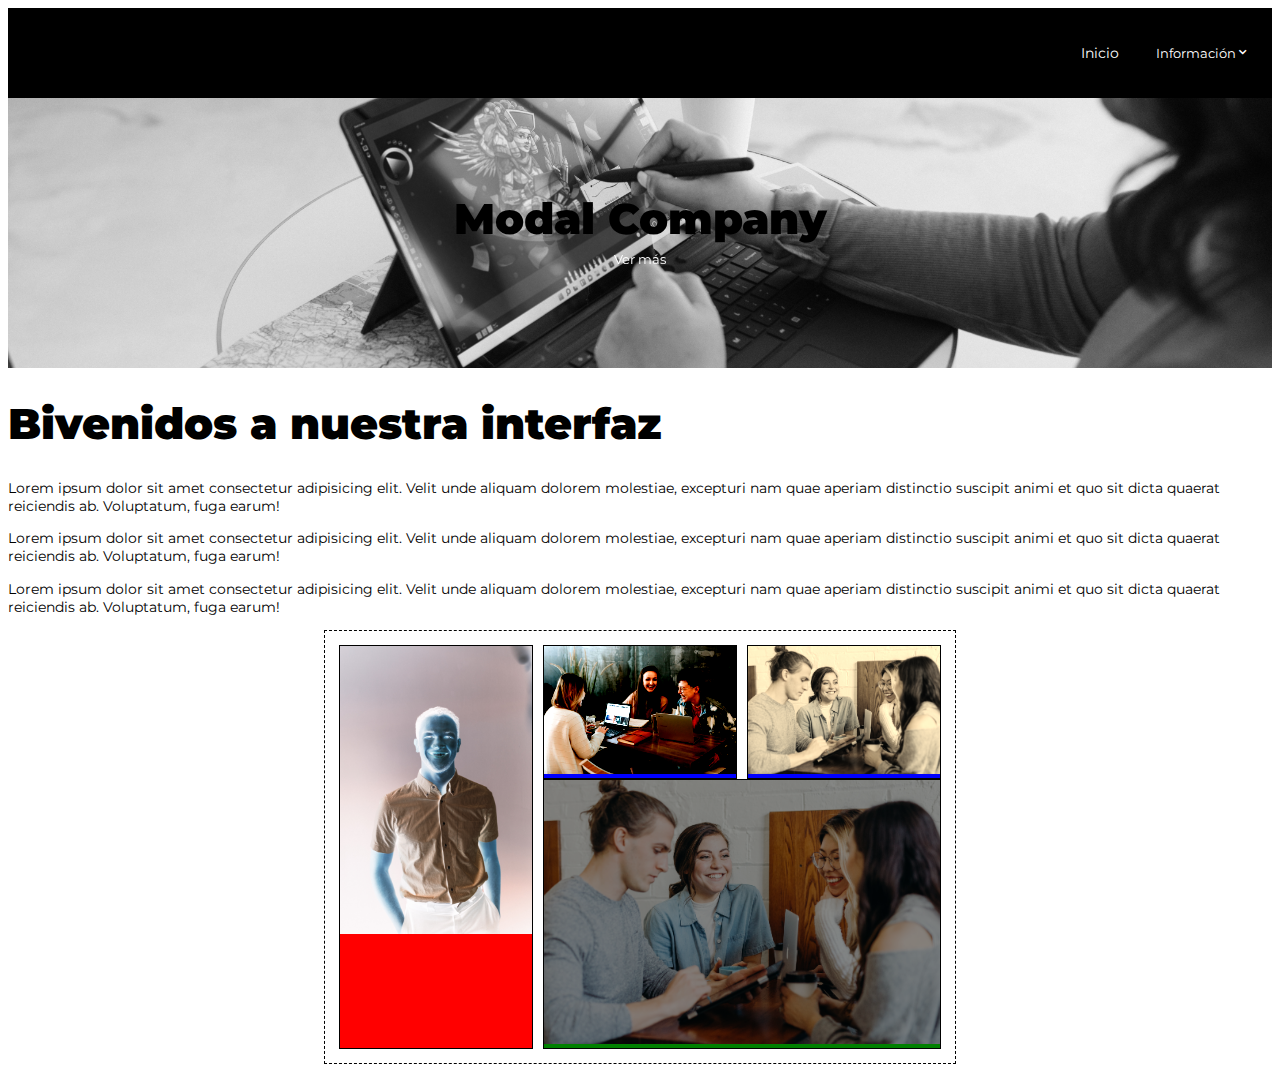
<file: clase 10/Modal/index.html>
<!DOCTYPE html>
<html lang="en">

<head>
    <meta charset="UTF-8">
    <meta http-equiv="X-UA-Compatible" content="IE=edge">
    <meta name="viewport" content="width=device-width, initial-scale=1.0">
    <title>Modal</title>
    <link rel="stylesheet" href="css/style.css">
    <link rel="stylesheet" href="css/estilos.css">

</head>

<body>
    <nav>
        <a href="#">Inicio</a>

        <div id="desplegable">
        <button>Información<span class="icon-flecha"></span> </button>
        <div id="contenido">
            <a href="javascript:void(0);" onclick="abrir();">Contacto</a>
            <a href="#">Nosotros</a>
            <a href="#">Turnos</a>
        </div> <!--esto es lo que se va a desplegar-->
    
    </div> <!--sobre esto accionamos el hover-->
    </nav>



    <header>
        <div>
            <h1>Modal Company</h1>
            <button>Ver más</button>
        </div>


    </header>

    <h1>Bivenidos a nuestra interfaz</h1>

    <p>Lorem ipsum dolor sit amet consectetur adipisicing elit. Velit unde aliquam dolorem molestiae, excepturi nam quae
        aperiam distinctio suscipit animi et quo sit dicta quaerat reiciendis ab. Voluptatum, fuga earum!</p>

    <p>Lorem ipsum dolor sit amet consectetur adipisicing elit. Velit unde aliquam dolorem molestiae, excepturi nam quae
        aperiam distinctio suscipit animi et quo sit dicta quaerat reiciendis ab. Voluptatum, fuga earum!</p>

    <p>Lorem ipsum dolor sit amet consectetur adipisicing elit. Velit unde aliquam dolorem molestiae, excepturi nam quae
        aperiam distinctio suscipit animi et quo sit dicta quaerat reiciendis ab. Voluptatum, fuga earum!</p>

    <div id="grilla">

        <div> <img src="imagenes/foto-1.jpg" alt="imagen 1"></div>
        <div><img src="imagenes/foto-2.jpg" alt="imagen 2"></div>
        <div><img src="imagenes/foto-3.jpg" alt="imagen 3"></div>
        <div><img src="imagenes/foto-3.jpg" alt="imagen 3"></div>


    </div>




    <div id="modal">
        <span onclick="cerrar();">X</span>
        <h1>Esto es un modal</h1>

        <section>
            <h2>Servicios</h2>
            <p>Lorem ipsum dolor sit amet consectetur adipisicing elit. Id voluptatum repellat pariatur adipisci amet!
                Voluptatum adipisci nisi ullam? Cumque, est obcaecati consequatur voluptas nihil omnis laudantium
                eveniet distinctio magni repellendus.</p>
        </section>
        <!--primer la sección-->
        <section>
            <h2>Servicios</h2>
            <p>Lorem ipsum dolor sit amet consectetur adipisicing elit. Id voluptatum repellat pariatur adipisci amet!
                Voluptatum adipisci nisi ullam? Cumque, est obcaecati consequatur voluptas nihil omnis laudantium
                eveniet distinctio magni repellendus.</p>
        </section>
        <!--primer la sección-->

        <section>

            <h2>Nosotros</h2>
            <p>Lorem ipsum dolor sit amet consectetur adipisicing elit. Id voluptatum repellat pariatur adipisci amet!
                Voluptatum adipisci nisi ullam? Cumque, est obcaecati consequatur voluptas nihil omnis laudantium
                eveniet distinctio magni repellendus.</p>

        </section>

    </div>
    <!--cierra el modal-->
    <!--vinculación a un archivo externo de javascript-->
    <script src="js/codigo.js"></script>

</body>

</html>
</file>
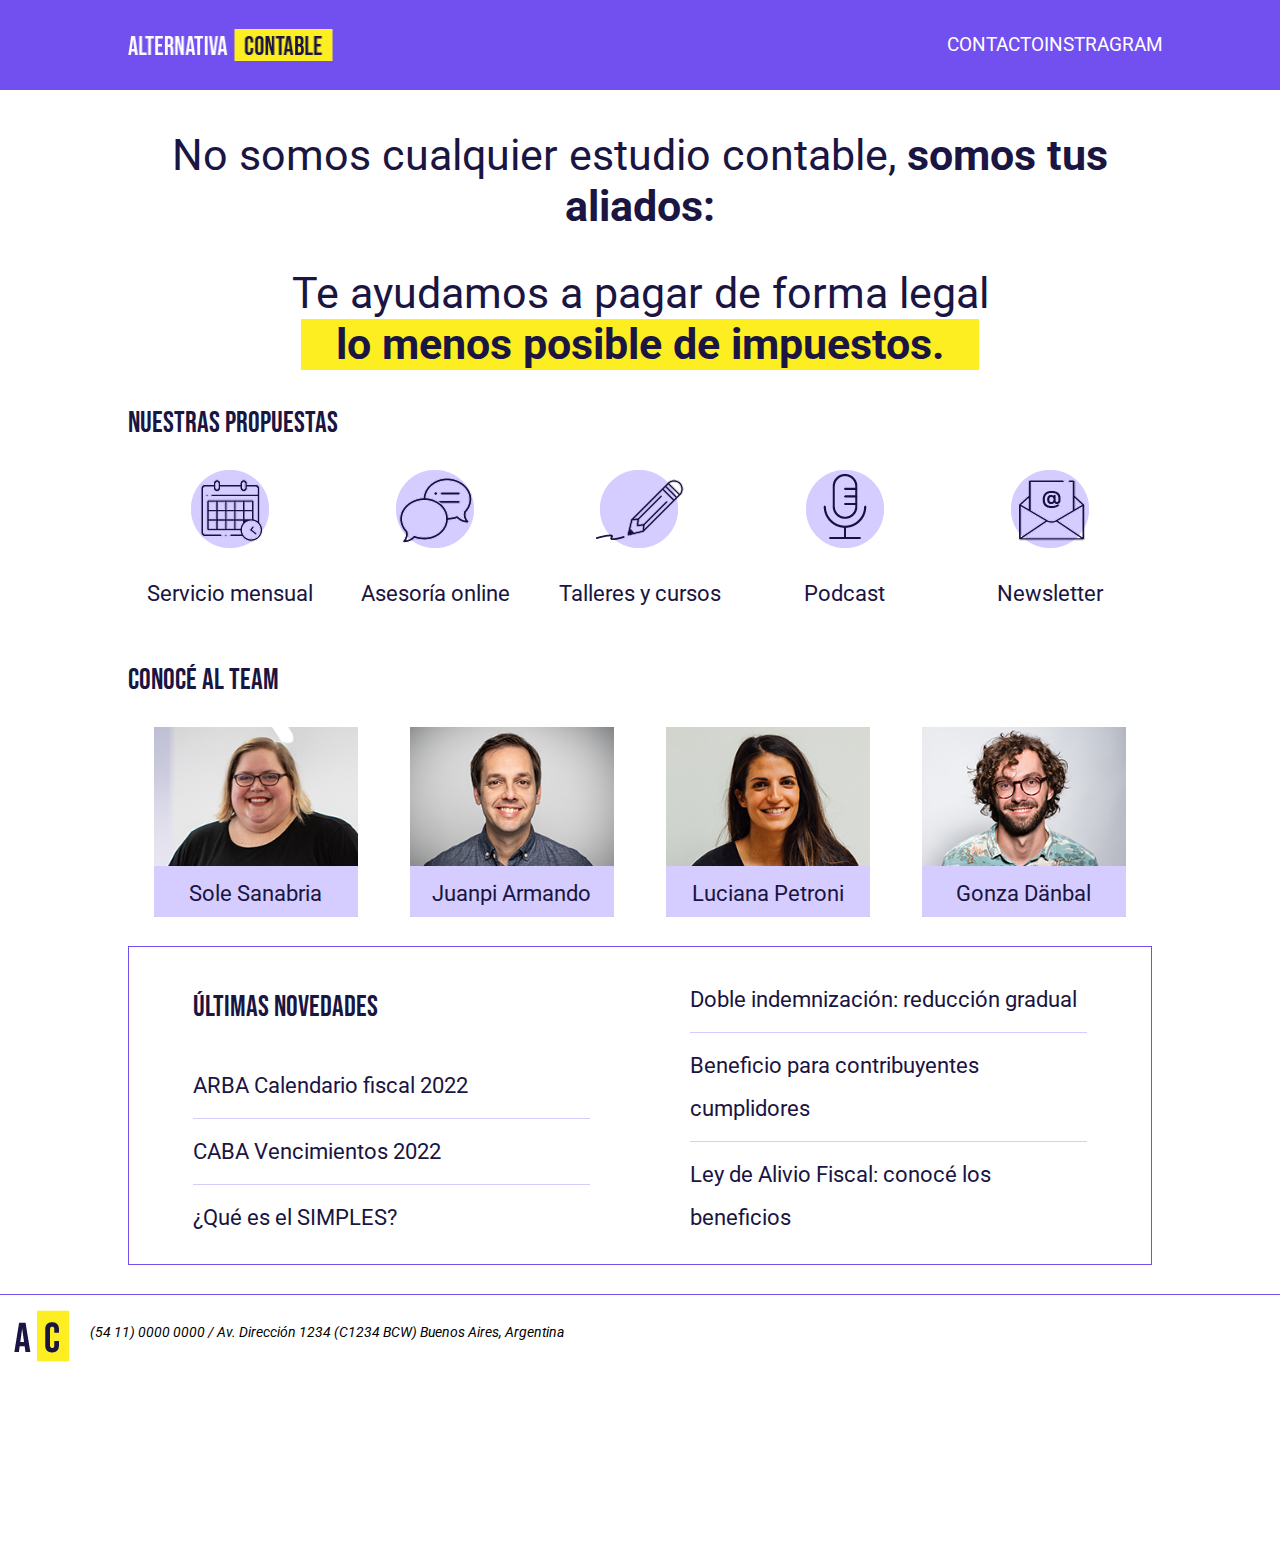
<file: clase 10/Proyecto Principal/index.html>
<!DOCTYPE html>
<html lang="en">

<head>
    <meta charset="UTF-8">
    <meta http-equiv="X-UA-Compatible" content="IE=edge">
    <meta name="viewport" content="width=device-width, initial-scale=1.0">
    <title>Estudio Contable</title>
    <link rel="stylesheet" href="css/style.css">
    <link rel="stylesheet" href="css/estilos.css">
</head>

<body>
    <div id="overlay" onclick="cerrar();">

        <div id="modal">
            <span onclick="cerrar();" class="icon-cerrar"></span>
        </div>


    </div>


    <nav>
        <div id="general">
            <img src="imagenes/AlternativaContable_logo.png" title="logo ac contable" alt="alternativa contable logo">

            <div>
                <span class="icon-menu"></span>
                <a href="javascript:void(0);" onclick="abrir();" title="Mandame un mail a info@accontable.com">contacto</a>
                <a href="http://www.instagram.com" target="_blank"
                    title="Vinculo a ac contable instagram">instragram</a>
            </div>
            <!--contenedor de los vinculos-->
        </div>
    </nav>

    <header>

        <h1>No somos cualquier estudio contable, <strong>
                somos tus aliados:</strong></h1>
        <h2> Te ayudamos a pagar de forma legal <br>
            <strong>
                lo menos posible de impuestos.</strong>
        </h2>



    </header>


    <main>
        <h3> Nuestras propuestas</h3>
        <section>

            <div>
                <img src="imagenes/servicioMensual.png" alt="servicio mensual">
                <h4>Servicio mensual</h4>
            </div>
            <!--primer div con imagen 20% desde css-->
            <div>
                <img src="imagenes/asesoriaOnline.png" alt="asesoría online">
                <h4>Asesoría online</h4>
            </div>
            <!--segundo div con imagen 20% desde css-->
            <div>
                <img src="imagenes/Talleres.png" alt="talleres y cursos">
                <h4>Talleres y cursos</h4>
            </div>
            <!--tercer div con imagen 20% desde css-->
            <div>
                <img src="imagenes/Podcast.png" alt="podcast">
                <h4> Podcast</h4>
            </div>
            <!--cuarto div con imagen 20% desde css-->
            <div>
                <img src="imagenes/Newsletter.png" alt="newsletter">
                <h4>Newsletter</h4>
            </div>
            <!--quinto div con imagen 20% desde css-->


        </section>
        <!--primera sección-->
        <h3> Conocé al team </h3>
        <section>
            <div>
                <img src="imagenes/Sole.png" alt="Sole sanabria">
                <h4>Sole sanabria</h4>

            </div>
            <div><img src="imagenes/Juampi.png" alt="juanpi armando">
                <h4>juanpi armando </h4>
            </div>
            <div><img src="imagenes/Luciana.png" alt="luciana petroni">
                <h4>luciana petroni</h4>
            </div>
            <div><img src="imagenes/Gonza.png" alt="gonza dänbal">
                <h4>gonza dänbal</h4>
            </div>


        </section>
        <!--segunda sección-->


        <section>
            <div>
                <h3>últimas novedades</h3>


                <ul>
                    <li>ARBA Calendario fiscal 2022</li>
                    <li>CABA Vencimientos 2022</li>
                    <li>¿Qué es el SIMPLES?</li>
                </ul>

            </div>
            <!--primer contenedor de la última sección-->

            <div>
                <ul>
                    <li>Doble indemnización: reducción gradual</li>
                    <li>Beneficio para contribuyentes cumplidores</li>
                    <li>Ley de Alivio Fiscal: conocé los beneficios</li>
                </ul>
            </div>
            <!--segundo contenedor de la última sección-->









        </section>





    </main>

    <footer>
        <img src="imagenes/AC.png" alt="ac logo footer">
        <address>
            <p>(54 11) 0000 0000 / Av. Dirección 1234 (C1234 BCW) Buenos Aires, Argentina</p>
        </address>





    </footer>

<!--vinculamos el js-->
    <script src="js/codigo.js"></script>



</body>

</html>
</file>
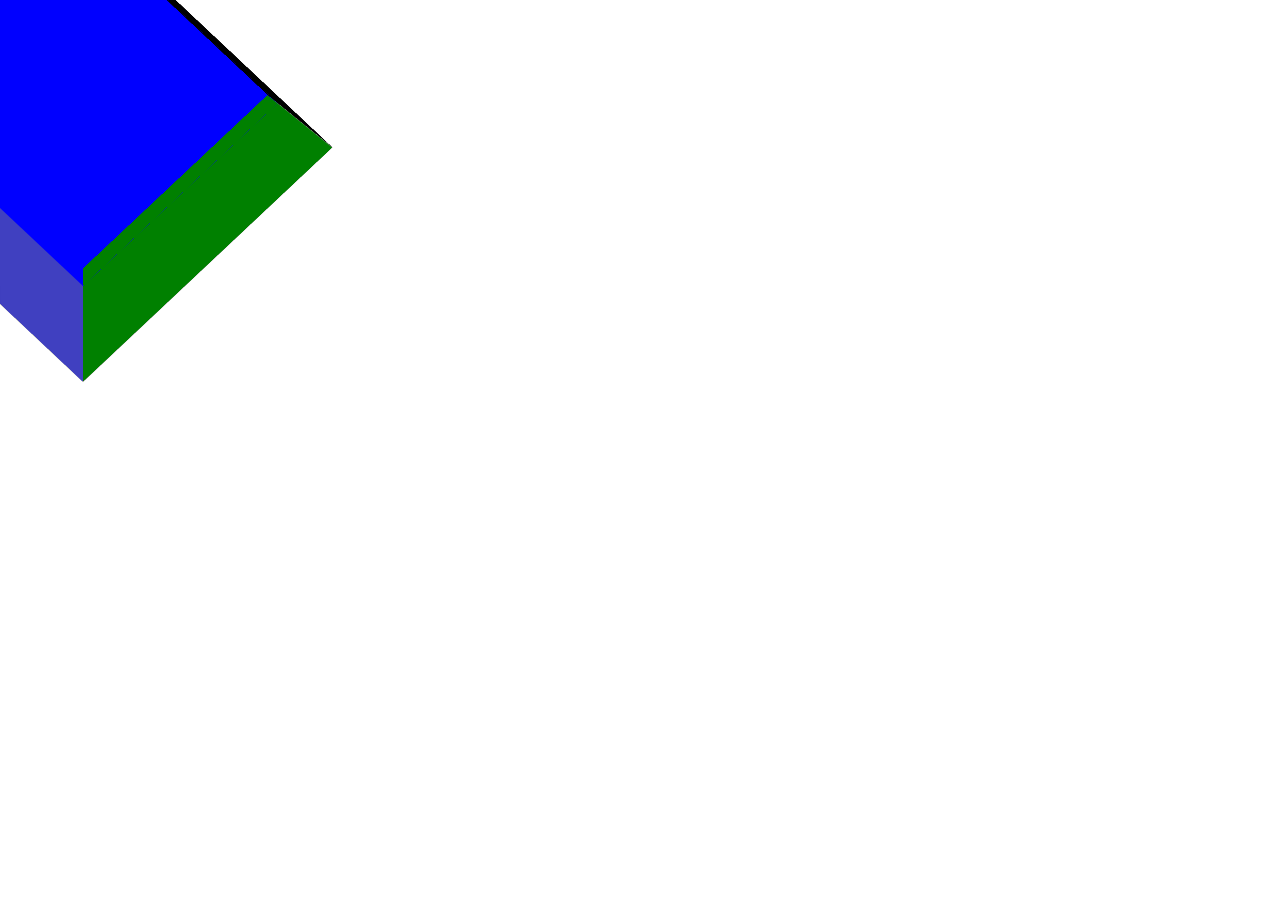
<file: Clase 11/Cubo/index.html>
<!DOCTYPE html>
<html lang="en">
<head>
    <meta charset="UTF-8">
    <meta http-equiv="X-UA-Compatible" content="IE=edge">
    <meta name="viewport" content="width=device-width, initial-scale=1.0">
    <title>Cubo</title>
    <link rel="stylesheet" href="css/estilos.css">
</head>
<body>


<div id="contenedor">

<div id="cubo">

<div  id="fondo"></div>
<div id="izquierda"></div>
<div id="abajo"></div>
<div id="adelante"></div>
<div id="derecha"></div>
<div id="arriba"></div>



</div> <!--cubo-->





</div>  <!--contenedor-->


    
</body>
</html>
</file>
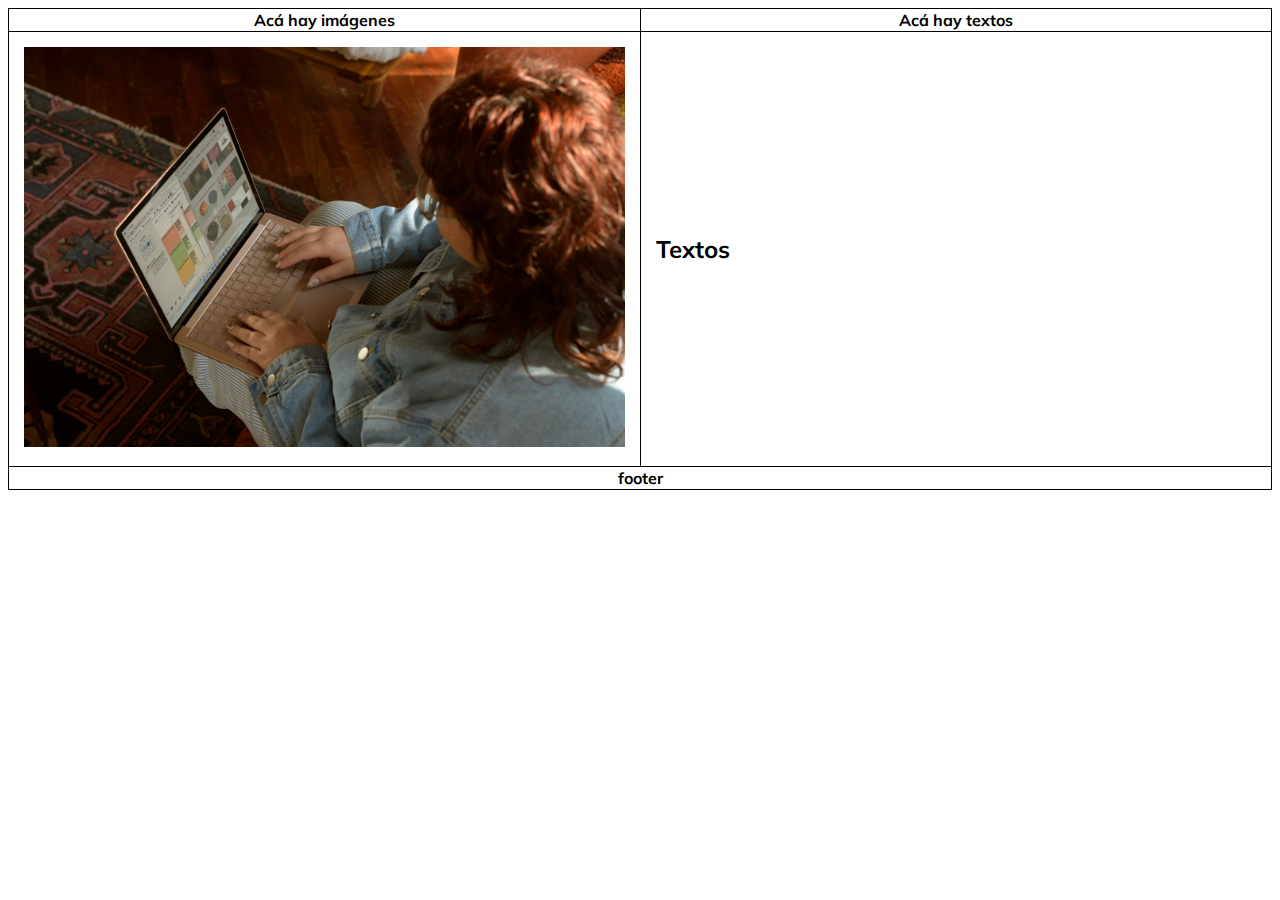
<file: Clase 11/tablas/index.html>
<!DOCTYPE html>
<html lang="en">

<head>
    <meta charset="UTF-8">
    <meta http-equiv="X-UA-Compatible" content="IE=edge">
    <meta name="viewport" content="width=device-width, initial-scale=1.0">
    <title>Tablas</title>
    <link rel="stylesheet" href="css/estilos.css">
</head>

<body>

    <table>
        <tr>
            <th rowspan="2">Acá hay imágenes</th>
            <th colspan="2"> Acá hay textos</th>
      
        </tr>
        <!--1er fila-->

        <tr>

            <td colspan="2" rowspan="2">
                <h2>Textos</h2>
            </td>

        </tr>
        <!-- 2da fila-->


        <tr>
            <td >

                <img src="imagenes/imagen.jpg" alt="">

            </td>

        </tr>
        <!--tercer fila-->

        <tr>

            <th colspan="3">footer</th>


        </tr>


    </table>




</body>

</html>
</file>
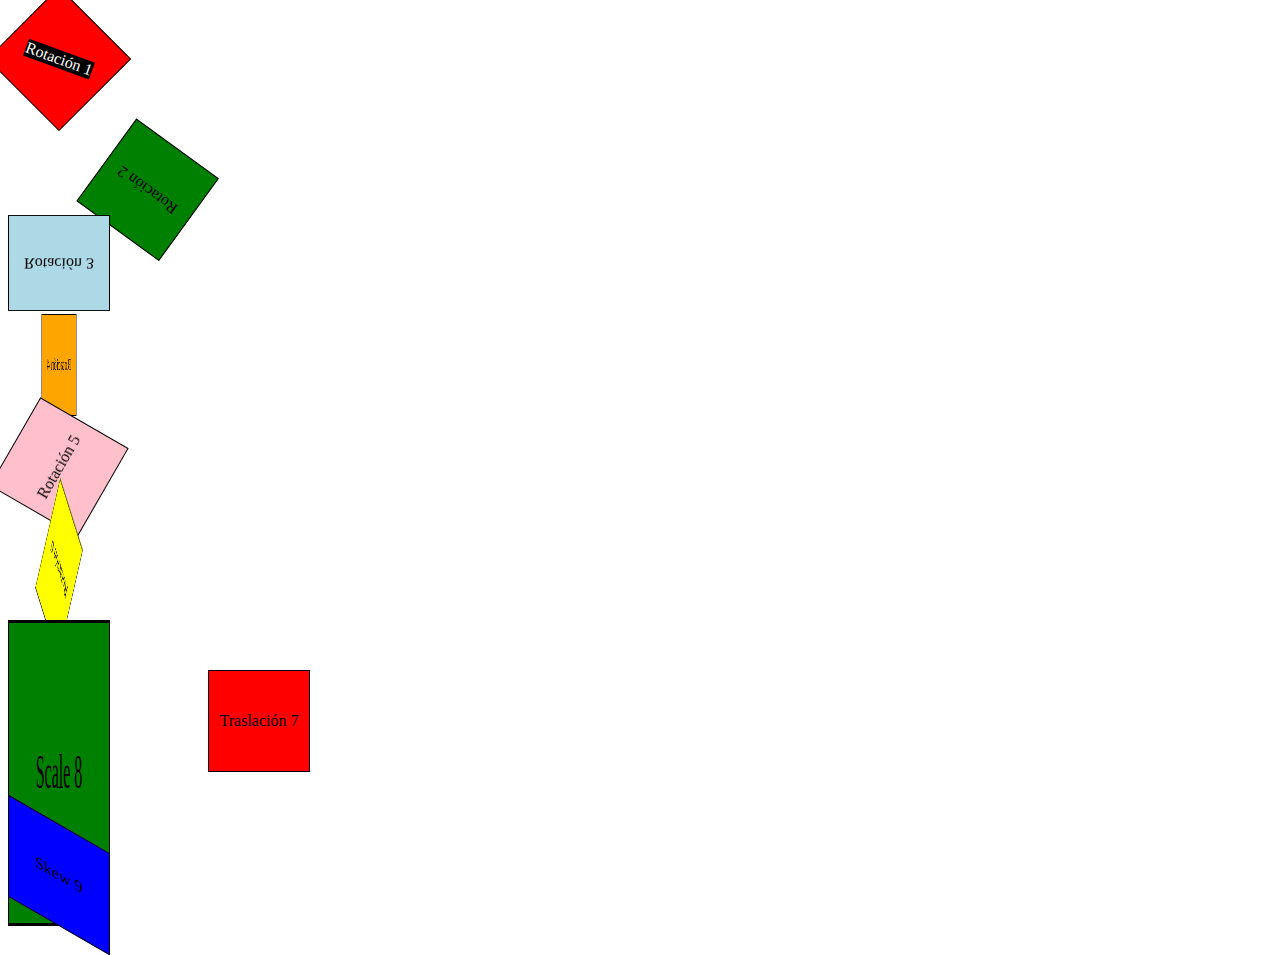
<file: Clase 11/Transform/index.html>
<!DOCTYPE html>
<html lang="en">

<head>
    <meta charset="UTF-8">
    <meta http-equiv="X-UA-Compatible" content="IE=edge">
    <meta name="viewport" content="width=device-width, initial-scale=1.0">
    <title>Transformaciones</title>
    <link rel="stylesheet" href="css/estilos.css">
</head>

<body>
    <div>

        <p> Rotación 1</p>

    </div>

    <div>

        Rotación 2

    </div>

    <div>

        Rotación 3

    </div>

    <div>

        Rotación 4

    </div>
    <div>

        Rotación 5

    </div>


    <div>

        Rotación 6

    </div>


    <div>

       Traslación 7

    </div>
    <div>

   Scale 8
 
     </div>

     <div>

       Skew 9
      
          </div>
     

</body>

</html>
</file>
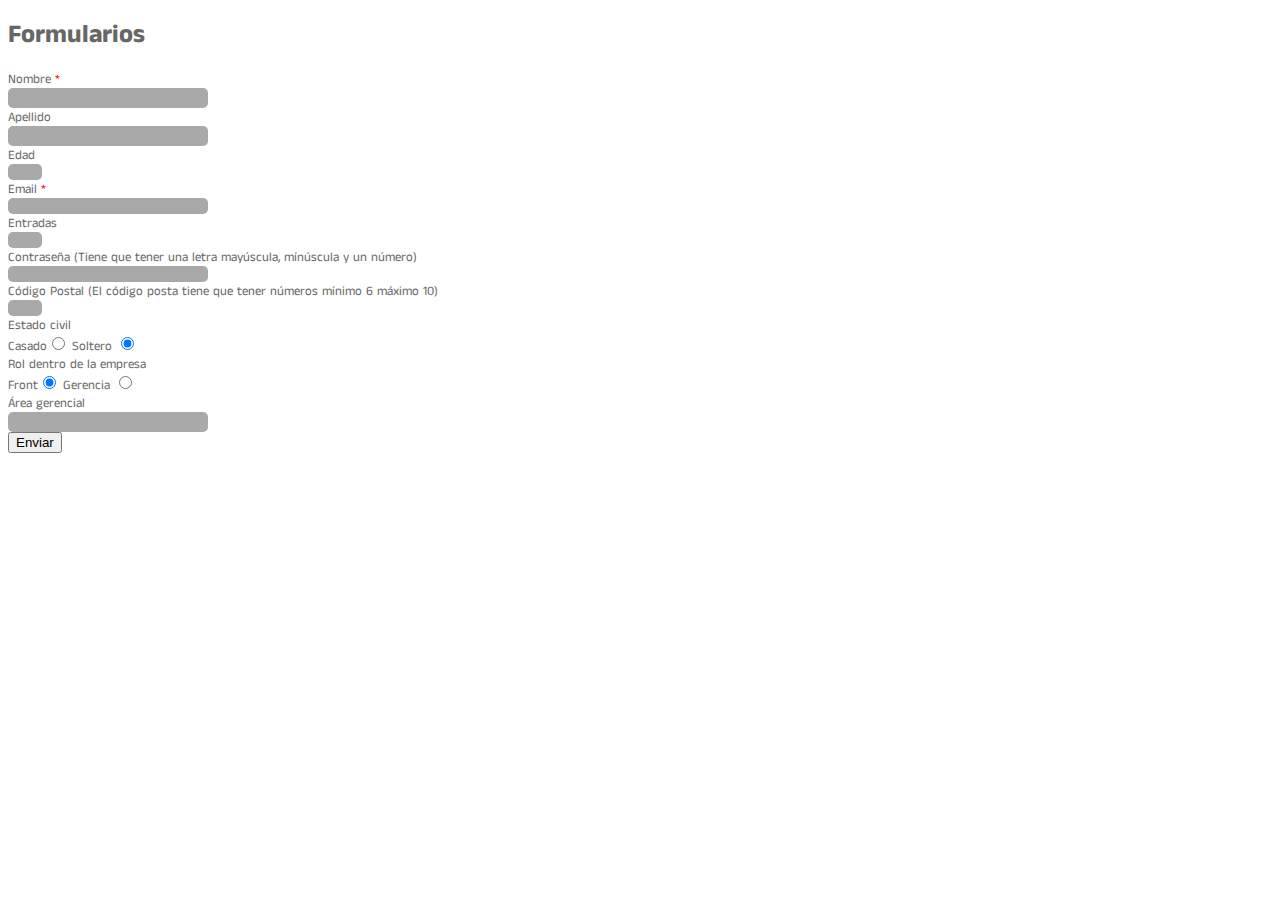
<file: Clase 12/formulario/index.html>
<!DOCTYPE html>
<html lang="en">

<head>
    <meta charset="UTF-8">
    <meta http-equiv="X-UA-Compatible" content="IE=edge">
    <meta name="viewport" content="width=device-width, initial-scale=1.0">
    <title>Formularios</title>
    <link rel="stylesheet" href="css/estilos.css">
</head>

<body>
    <h1>Formularios</h1>
    <form action="php/codigo.php">
        <label for="nombre"> Nombre <span> * </span></label>
        <input required id="nombre" name="nombre" type="text"> 
        <label> Apellido
        <input name="apellido" type="text"></label>
        <label for="edad"> Edad</label>
        <input id="edad" name="edad" type="number" min="18" max="90">
        <label for="email">Email <span> * </span></label>
        <input required title="el campo deber ser a x b" type="email" name="email" id="email">
        <label> Entradas</label>
        <input name="entradas" type="number" step="3" min="1" max="10">
        <label> Contraseña (Tiene que tener una letra mayúscula, mínúscula y un número) </label>
        <input name="password" type="password" pattern="^(?=.*\d)(?=.*[a-z])(?=.*[A-Z])(?!.*\s).*$">

        <label>Código Postal (El código posta tiene que tener números mínimo 6 máximo 10)</label>

<input name="cp" type="number" pattern="[0-9]{6,10}">

<label>Estado civil</label> <br>
<label>Casado<input name="estado" type="radio" value="casado"></label>
<label>Soltero
    <input checked value="soltero" name="estado" type="radio"></label>
<br>
    <label>Rol dentro de la empresa</label> <br>
    <label>Front<input checked name="rol" type="radio"  value="front" readonly></label>
    <label>Gerencia
        <input value="gerencia" name="rol" type="radio"></label>   <br>
<label>Área gerencial</label>
<input type="text" disabled name="area">
   

<button>Enviar</button>

</form>



</body>

</html>
</file>
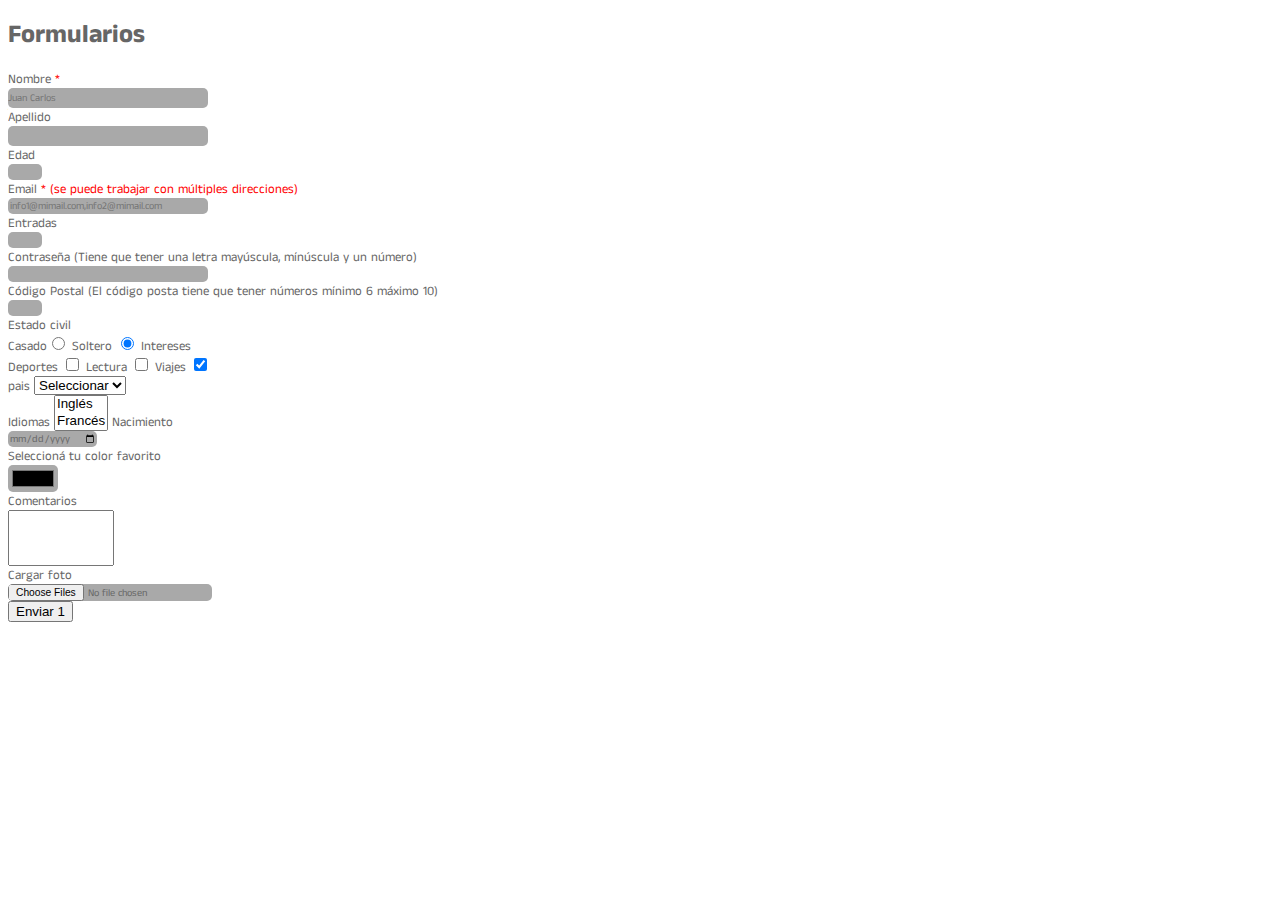
<file: Clase 13/formulario/index.html>
<!DOCTYPE html>
<html lang="en">

<head>
    <meta charset="UTF-8">
    <meta http-equiv="X-UA-Compatible" content="IE=edge">
    <meta name="viewport" content="width=device-width, initial-scale=1.0">
    <title>Formularios</title>
    <link rel="stylesheet" href="css/estilos.css">
</head>

<body>
    <h1>Formularios</h1>
    <form id="formulario" method="post" action="php/codigo.php">
        <label for="nombre"> Nombre <span> * </span></label>
        <input placeholder="Juan Carlos " required id="nombre" name="nombre" type="text">
        <label> Apellido
            <input name="apellido" type="text"></label>
        <label for="edad"> Edad</label>
        <input id="edad" name="edad" type="number" min="18" max="90">


        <label for="email">Email <span> * (se puede trabajar con múltiples direcciones) </span></label>
        <input placeholder="info1@mimail.com,info2@mimail.com" multiple required title="el campo deber ser a x b"
            type="email" name="email" id="email">

        <label> Entradas</label>
        <input name="entradas" type="number" step="3" min="1" max="10">
        <label> Contraseña (Tiene que tener una letra mayúscula, mínúscula y un número) </label>
        <input name="password" type="password" pattern="^(?=.*\d)(?=.*[a-z])(?=.*[A-Z])(?!.*\s).*$">

        <label>Código Postal (El código posta tiene que tener números mínimo 6 máximo 10)</label>

        <input name="cp" type="number" pattern="[0-9]{6,10}">

        <label>Estado civil</label> <br>
        <label>Casado<input name="estado" type="radio" value="casado"></label>
        <label>Soltero
            <input checked value="soltero" name="estado" type="radio"></label>

        <label>Intereses</label><br>
        <label>Deportes
            <input type="checkbox" name="intereses" value="deportes"></label>
        <label>Lectura
            <input type="checkbox" name="intereses" value="lectura"></label>
        <label>Viajes
            <input checked type="checkbox" name="intereses" value="viajes"></label>
        <br>
        <label for="pais">pais</label>
        <select name="pais" id="pais" required>
            <option value=" "> Seleccionar </option>
            <option value="argentina">Argentina</option>
            <option value="uruguay">Uruguay</option>
            <option value="brasil">Brasil</option>
        </select>
        <br>

        <label for="idiomas">Idiomas</label>
        <select multiple size="2" name="idiomas" id="idiomas">

            <option value="ingles">Inglés</option>
            <option value="frances">Francés</option>
            <option value="espaniol">Español</option>

        </select>

        <label for="nacimiento">Nacimiento</label>

        <input type="date" name="nacimiento" id="nacimiento">
      
<label for="color">Seleccioná tu color favorito</label>
<input type="color" name="color">
<label for="comentarios">Comentarios</label>
<textarea name="comentarios" id="comentarios"></textarea>
<label for="archivo">Cargar foto</label>
<input multiple type="file">
<button>Enviar 1</button>   
    </form>





</body>

</html>
</file>
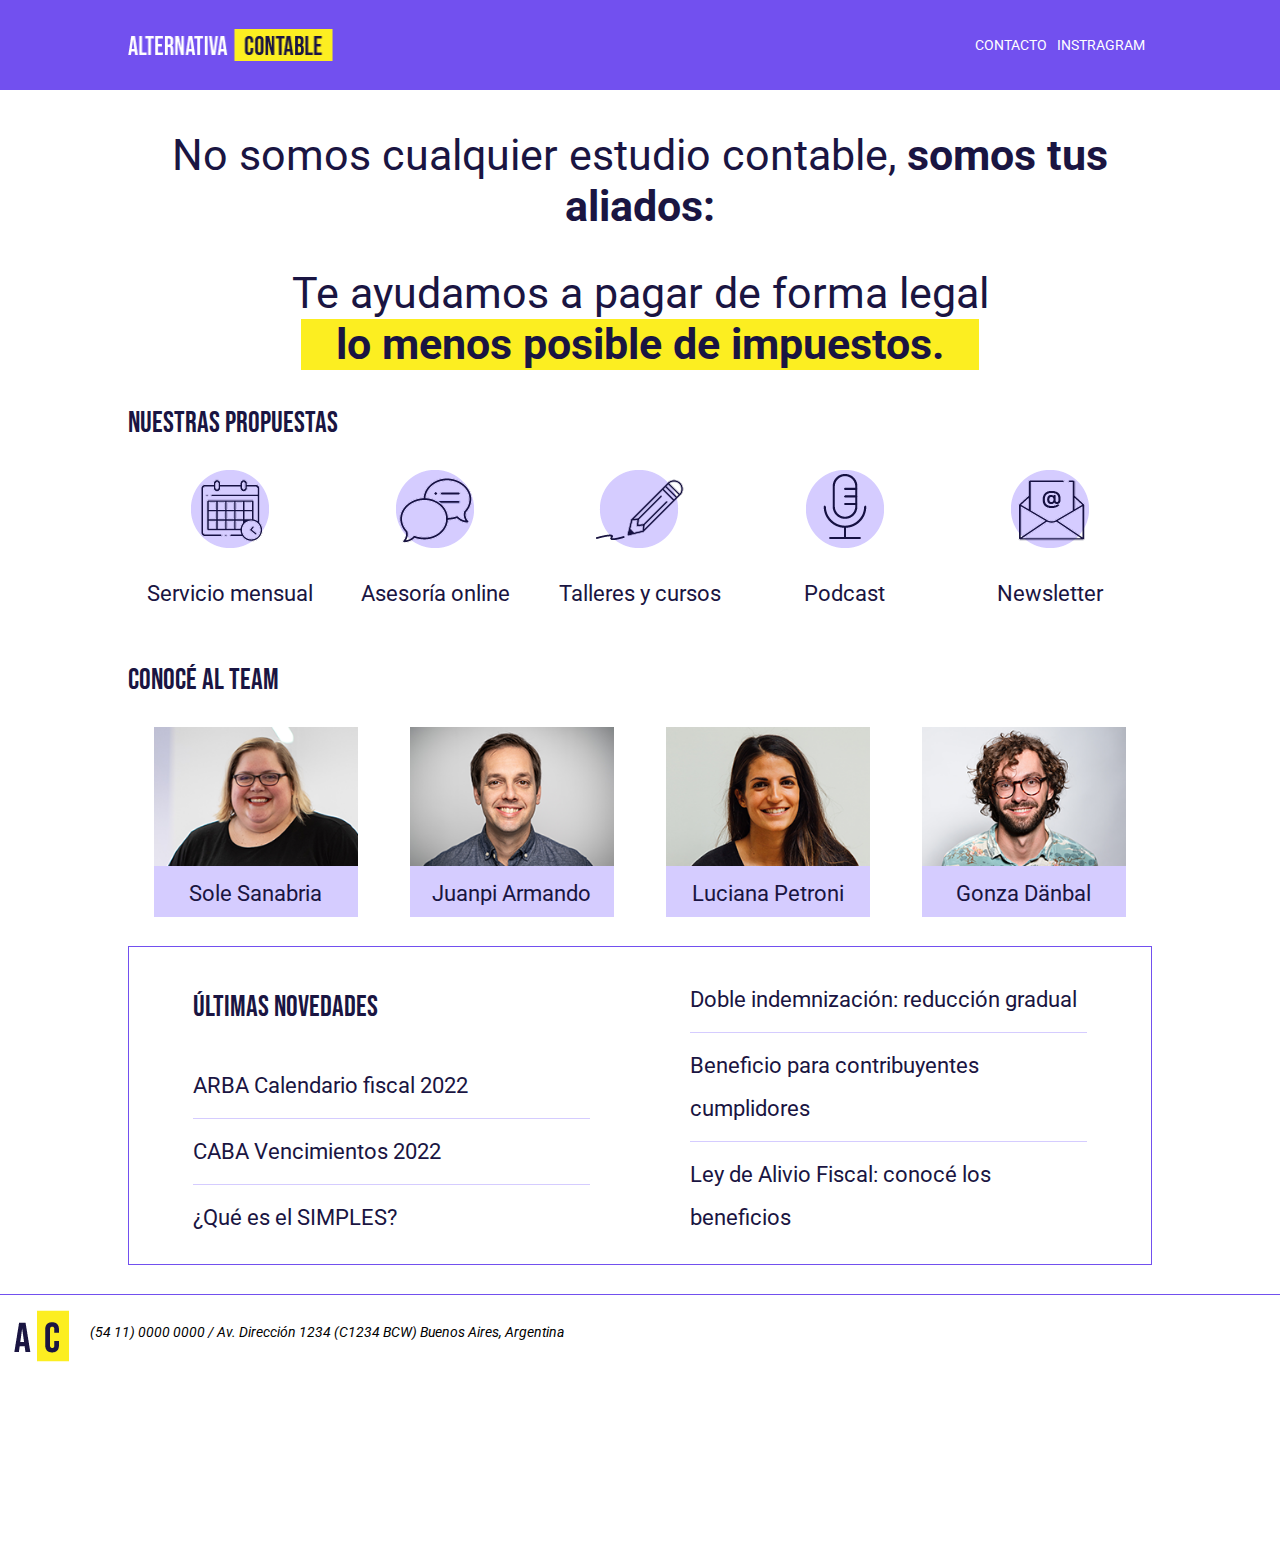
<file: Clase 13/Proyecto Principal/index.html>
<!DOCTYPE html>
<html lang="en">

<head>
    <meta charset="UTF-8">
    <meta http-equiv="X-UA-Compatible" content="IE=edge">
    <meta name="viewport" content="width=device-width, initial-scale=1.0">
    <title>Estudio Contable</title>
    <link rel="stylesheet" href="css/style.css">
    <link rel="stylesheet" href="css/estilos.css">
</head>

<body>

    <nav>
        <div id="general">
            <img src="imagenes/AlternativaContable_logo.png" title="logo ac contable" alt="alternativa contable logo">

            <div class="desplegable">
                <span class="icon-menu"></span>
               <div class="contenido">
                <a href="mailto:info@accontable.com" title="Mandame un mail a info@accontable.com">contacto</a>
                <a href="http://www.instagram.com" target="_blank"
                    title="Vinculo a ac contable instagram">instragram</a>
                
                </div>
            </div>
            <!--contenedor de los vinculos-->
        </div>
    </nav>

    <header>

        <h1>No somos cualquier estudio contable, <strong>
                somos tus aliados:</strong></h1>
        <h2> Te ayudamos a pagar de forma legal <br>
            <strong>
                lo menos posible de impuestos.</strong>
        </h2>



    </header>


    <main>
        <h3> Nuestras propuestas</h3>
        <section>

            <div>
                <img src="imagenes/servicioMensual.png" alt="servicio mensual">
                <h4>Servicio mensual</h4>
            </div>
            <!--primer div con imagen 20% desde css-->
            <div>
                <img src="imagenes/asesoriaOnline.png" alt="asesoría online">
                <h4>Asesoría online</h4>
            </div>
            <!--segundo div con imagen 20% desde css-->
            <div>
                <img src="imagenes/Talleres.png" alt="talleres y cursos">
                <h4>Talleres y cursos</h4>
            </div>
            <!--tercer div con imagen 20% desde css-->
            <div>
                <img src="imagenes/Podcast.png" alt="podcast">
                <h4> Podcast</h4>
            </div>
            <!--cuarto div con imagen 20% desde css-->
            <div>
                <img src="imagenes/Newsletter.png" alt="newsletter">
                <h4>Newsletter</h4>
            </div>
            <!--quinto div con imagen 20% desde css-->


        </section>
        <!--primera sección-->
        <h3> Conocé al team </h3>
        <section>
            <div>
                <img src="imagenes/Sole.png" alt="Sole sanabria">
                <h4>Sole sanabria</h4>

            </div>
            <div><img src="imagenes/Juampi.png" alt="juanpi armando">
                <h4>juanpi armando </h4>
            </div>
            <div><img src="imagenes/Luciana.png" alt="luciana petroni">
                <h4>luciana petroni</h4>
            </div>
            <div><img src="imagenes/Gonza.png" alt="gonza dänbal">
                <h4>gonza dänbal</h4>
            </div>


        </section> <!--segunda sección-->


     <section>
        <div>
<h3>últimas novedades</h3>


<ul>
    <li>ARBA Calendario fiscal 2022</li>
    <li>CABA Vencimientos 2022</li>
    <li>¿Qué es el SIMPLES?</li>
</ul>

</div> <!--primer contenedor de la última sección-->

<div>
<ul>
    <li>Doble indemnización: reducción gradual</li>
    <li>Beneficio para contribuyentes cumplidores</li>
    <li>Ley de Alivio Fiscal: conocé los beneficios</li>
</ul>
</div> <!--segundo contenedor de la última sección-->









     </section>   





    </main>

<footer>
<img src="imagenes/AC.png" alt="ac logo footer">
  <address> <p>(54 11) 0000 0000 / Av. Dirección 1234 (C1234 BCW) Buenos Aires, Argentina</p></address> 





</footer>

</body>

</html>
</file>
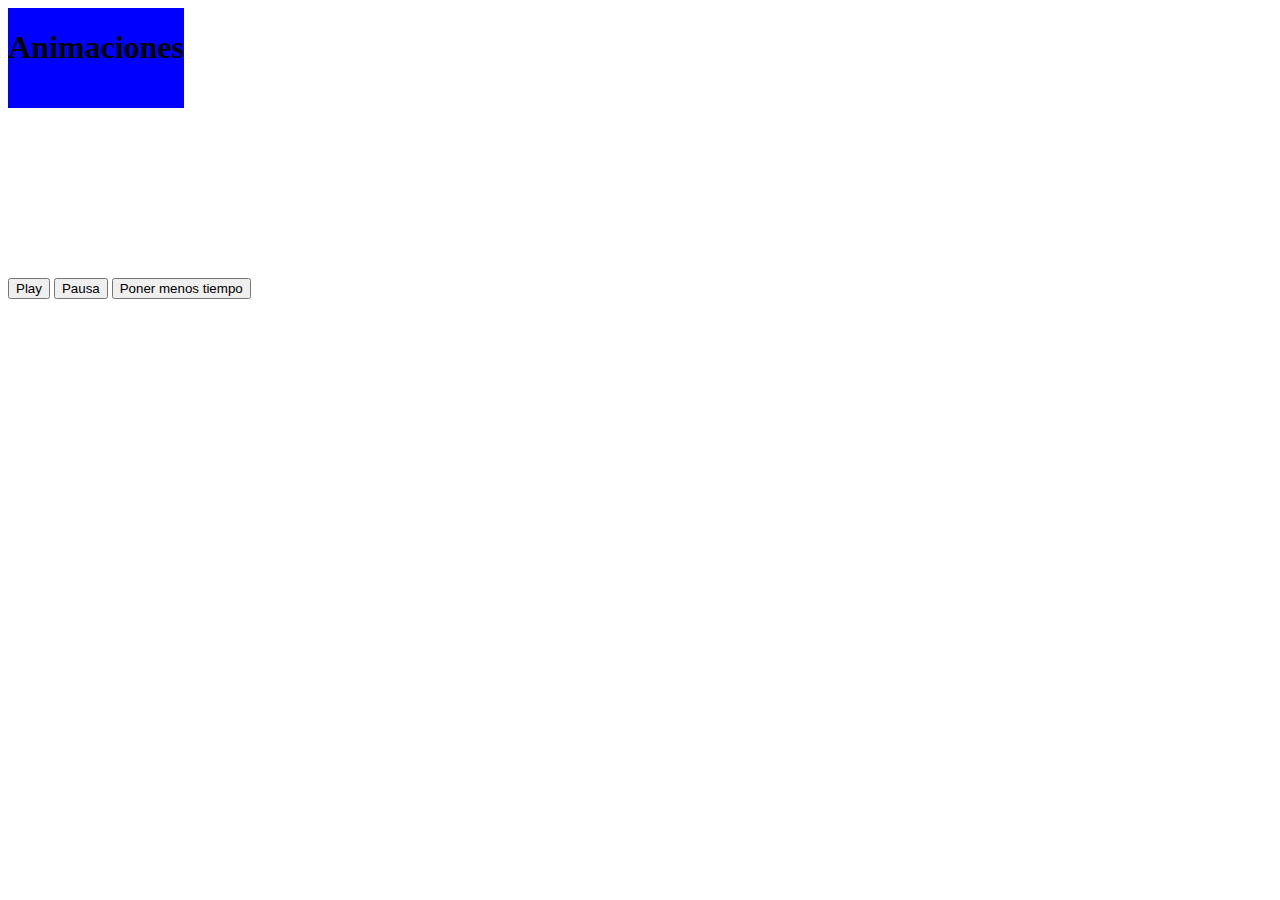
<file: clase 14/animaciones/index.html>
<!DOCTYPE html>
<html lang="en">
<head>
    <meta charset="UTF-8">
    <meta http-equiv="X-UA-Compatible" content="IE=edge">
    <meta name="viewport" content="width=device-width, initial-scale=1.0">
    <title>Animaciones</title>
    <link rel="stylesheet" href="css/estilos.css">
</head>
<body>
<main>
<div id="contenedor">
    <h1>Animaciones</h1>
</div> 
</main>
<button onclick="reproducir();">Play</button>
<button onclick="pausar();">Pausa</button>
<button onclick="tiempo();">Poner menos tiempo</button>

<script>
function reproducir(){
document.getElementById('contenedor').style.animationPlayState = 'running'
}


function pausar(){
document.getElementById('contenedor').style.animationPlayState = 'paused'
}


function tiempo(){

    document.getElementById('contenedor').style.animationDuration = '5s'

}

</script>


</body>
</html>
</file>
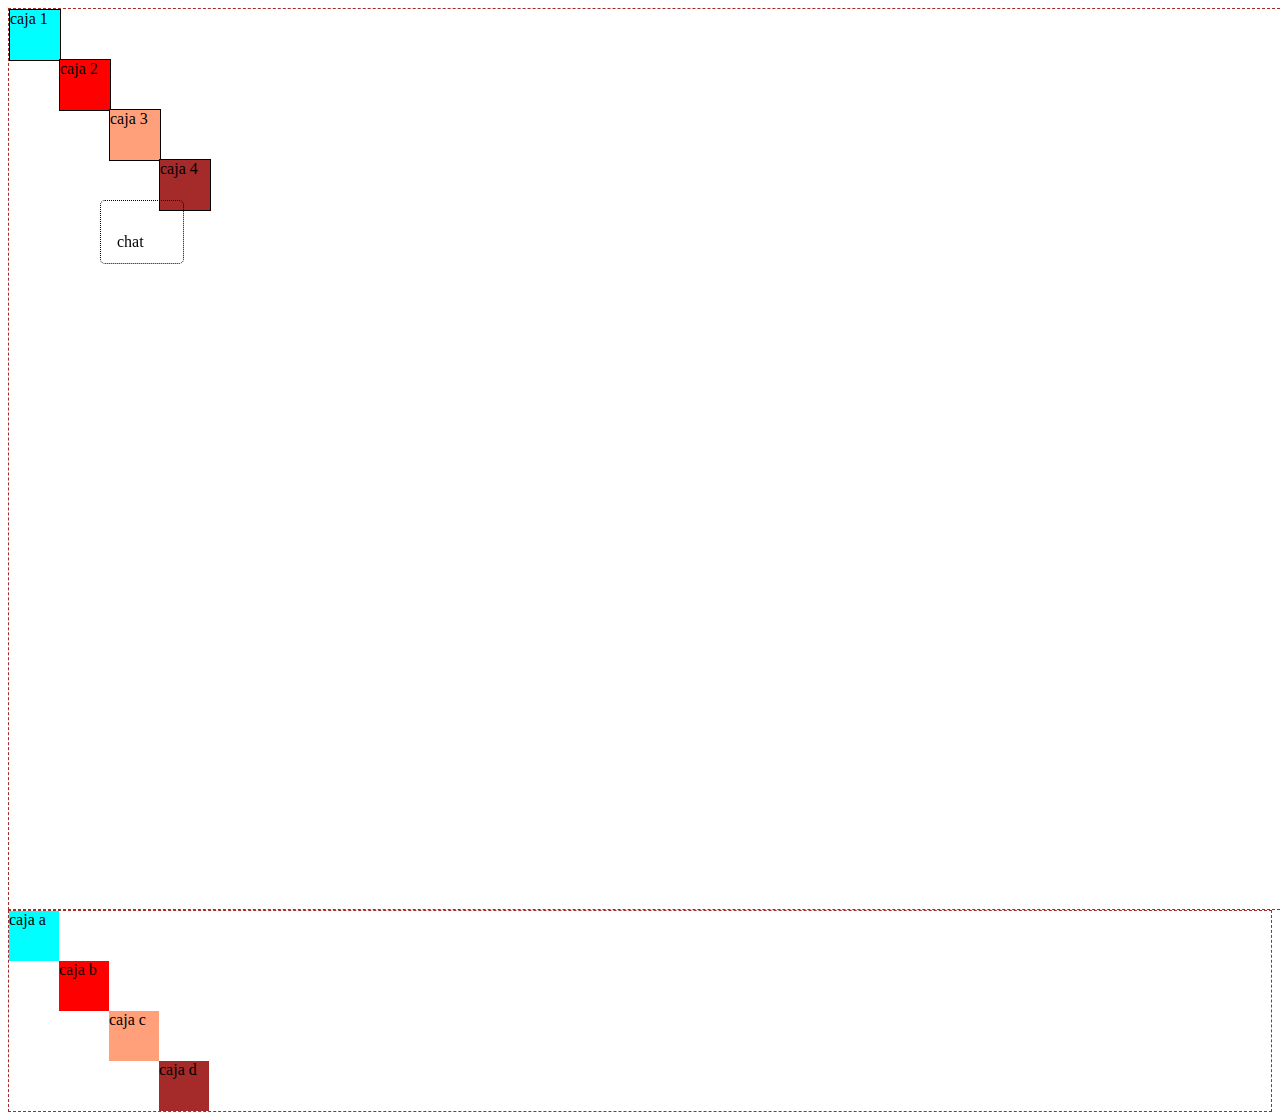
<file: Clase 9/Introduccion a position/index.html>
<!DOCTYPE html>
<html lang="en">

<head>
    <meta charset="UTF-8">
    <meta http-equiv="X-UA-Compatible" content="IE=edge">
    <meta name="viewport" content="width=device-width, initial-scale=1.0">
    <title>Introducción a position</title>
    <link rel="stylesheet" href="css/estilos.css">
</head>

<body>
    <aside>
        <p>chat</p>
    </aside>
    <!--elementos fijos-->
    <!--estos divs son relativos-->
    <section>
        <div>caja 1</div>
        <div>caja 2</div>
        <div>caja 3</div>
        <div>caja 4</div>
    </section>

    <!--estos divs son absolutos-->
    <section>
        <div>caja a</div>
        <div>caja b</div>
        <div>caja c</div>
        <div>caja d</div>
    </section>




</body>

</html>
</file>
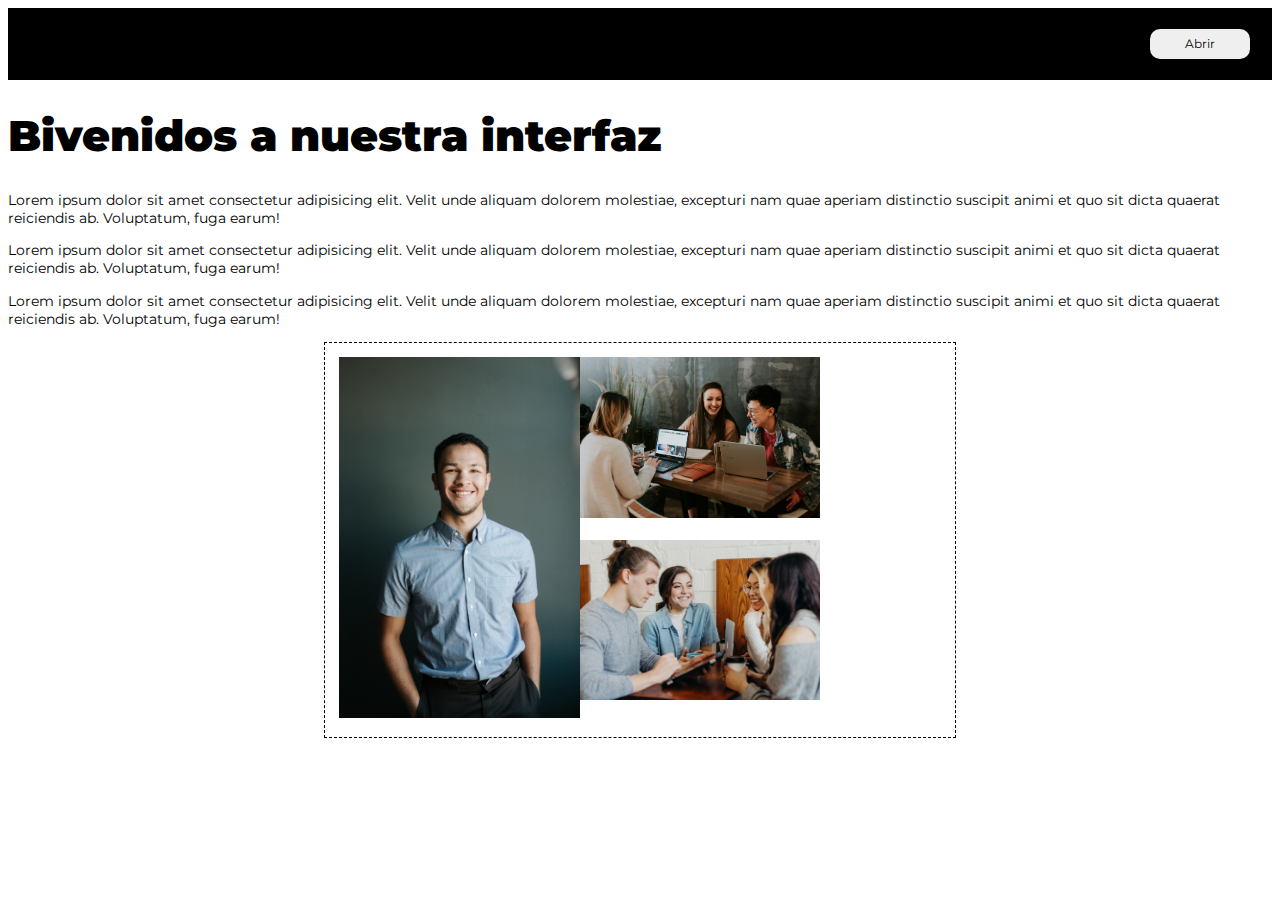
<file: Clase 9/Modal/index.html>
<!DOCTYPE html>
<html lang="en">

<head>
    <meta charset="UTF-8">
    <meta http-equiv="X-UA-Compatible" content="IE=edge">
    <meta name="viewport" content="width=device-width, initial-scale=1.0">
    <title>Modal</title>
    <link rel="stylesheet" href="css/estilos.css">

</head>

<body>
    <nav>

        <button onclick="abrir();">Abrir</button>


    </nav>

    <h1>Bivenidos a nuestra interfaz</h1>

    <p>Lorem ipsum dolor sit amet consectetur adipisicing elit. Velit unde aliquam dolorem molestiae, excepturi nam quae
        aperiam distinctio suscipit animi et quo sit dicta quaerat reiciendis ab. Voluptatum, fuga earum!</p>

    <p>Lorem ipsum dolor sit amet consectetur adipisicing elit. Velit unde aliquam dolorem molestiae, excepturi nam quae
        aperiam distinctio suscipit animi et quo sit dicta quaerat reiciendis ab. Voluptatum, fuga earum!</p>

    <p>Lorem ipsum dolor sit amet consectetur adipisicing elit. Velit unde aliquam dolorem molestiae, excepturi nam quae
        aperiam distinctio suscipit animi et quo sit dicta quaerat reiciendis ab. Voluptatum, fuga earum!</p>

    <div id="grilla">

        <div> <img src="imagenes/foto-1.jpg" alt="imagen 1"></div>
        <div><img src="imagenes/foto-2.jpg" alt="imagen 2"></div>
        <div><img src="imagenes/foto-3.jpg" alt="imagen 3"></div>
       


    </div>




    <div id="modal">
        <span onclick="cerrar();">X</span>
        <h1>Esto es un modal</h1>

        <section>
            <h2>Servicios</h2>
            <p>Lorem ipsum dolor sit amet consectetur adipisicing elit. Id voluptatum repellat pariatur adipisci amet!
                Voluptatum adipisci nisi ullam? Cumque, est obcaecati consequatur voluptas nihil omnis laudantium
                eveniet distinctio magni repellendus.</p>
        </section>
        <!--primer la sección-->
        <section>
            <h2>Servicios</h2>
            <p>Lorem ipsum dolor sit amet consectetur adipisicing elit. Id voluptatum repellat pariatur adipisci amet!
                Voluptatum adipisci nisi ullam? Cumque, est obcaecati consequatur voluptas nihil omnis laudantium
                eveniet distinctio magni repellendus.</p>
        </section>
        <!--primer la sección-->

        <section>

            <h2>Nosotros</h2>
            <p>Lorem ipsum dolor sit amet consectetur adipisicing elit. Id voluptatum repellat pariatur adipisci amet!
                Voluptatum adipisci nisi ullam? Cumque, est obcaecati consequatur voluptas nihil omnis laudantium
                eveniet distinctio magni repellendus.</p>

        </section>

    </div>
    <!--cierra el modal-->
    <!--vinculación a un archivo externo de javascript-->
    <script src="js/codigo.js"></script>

</body>

</html>
</file>
<file: clase 10/Modal/css/style.css>
@font-face {
  font-family: 'icomoon';
  src:  url('../fonts/icomoon.eot?kqxp4t');
  src:  url('../fonts/icomoon.eot?kqxp4t#iefix') format('embedded-opentype'),
    url('../fonts/icomoon.ttf?kqxp4t') format('truetype'),
    url('../fonts/icomoon.woff?kqxp4t') format('woff'),
    url('../fonts/icomoon.svg?kqxp4t#icomoon') format('svg');
  font-weight: normal;
  font-style: normal;
  font-display: block;
}

[class^="icon-"], [class*=" icon-"] {
  /* use !important to prevent issues with browser extensions that change fonts */
  font-family: 'icomoon' !important;
  speak: never;
  font-style: normal;
  font-weight: normal;
  font-variant: normal;
  text-transform: none;
  line-height: 1;

  /* Better Font Rendering =========== */
  -webkit-font-smoothing: antialiased;
  -moz-osx-font-smoothing: grayscale;
}

.icon-flecha:before {
  content: "\e900";
}
</file>
<file: clase 10/Modal/css/estilos.css>
@import url('https://fonts.googleapis.com/css2?family=Montserrat:wght@100..900&display=swap');

* {
  box-sizing: border-box;
  /*que el padding y el border no se suman al width*/
}


body {
  font-size: 90%;
  font-family: 'Montserrat', sans-serif;
}

button {

  font-family: 'Montserrat', sans-serif;
  line-height: 5px;
}


h1 {

  font-weight: 900;
  font-size: 3em;

}

h2 {

  font-weight: 800;
  font-size: 2em;
}

nav {

  display: flex;
  align-items: center;
  justify-content: flex-end;
  width: 100%;
  height: 10vh;
  padding: 1.5em;
  background-color: black;

}

button {
  background-color: transparent;
  color:white;
  border: none;
  width: 100px;
  height: 30px;
 


}

button:hover {


  cursor: pointer;
  

}

 a {
text-align:center;
text-decoration:none;
width: 100px;
height: 30px;
color: white;
display: block;
line-height: 30px;



}

#desplegable {
position:relative;


}
#contenido{


 position:absolute;
top: 30px;
flex-direction: column;
z-index: 2;
display:none;
background-color:white;
padding: 1em 0.5em;
  
}

#contenido a{
   color:black;
  text-align:left;

 
}
#contenido a:hover{
background-color: black;
color: white;


}
#desplegable:hover #contenido{
display: flex;

}

header {
  padding: 1em;
  width: 100%;
  height: 30vh;
  background-image: url(../imagenes/banner.jpg);
  background-size: cover;
  background-position: center;
  background-repeat: no-repeat;
  text-align: center;
  display: flex;
  flex-direction: column;
  justify-content: center;
  align-items: center;
  filter: grayscale(100%);
}

header h1 {
  margin: 0;
}


#modal {

  background-color: #e8e8e4;
  border-radius: 5px;
  padding: 1em;
  font-weight: 600;
  width: 50vw;
  position: absolute;
  left: 25vw;
  top: 10vh;
  display: none;


}


#modal span {

  cursor: pointer;
  display: inline-block;
  width: 100px;
  height: 30px;


}

img {  filter: invert(100%);}

img:hover {  filter: blur(2px) !important;}

div:nth-of-type(2) img {  filter: contrast(200%);}

div:nth-child(3) img {  filter: sepia(80%);}

div:nth-child(4) img {  filter: brightness(0.6);}

span:hover {

  color: #ccc;
  font-weight: bold;
}

#grilla {

  width: 50%;
  border: 1px dashed black;
  padding: 1em;
  margin: auto;
  display: grid;
  /*transformo el contenedor en sistema de grilla*/
  grid-template-columns: repeat(3, 1fr);
  /*indicamos la cantidad de columnas*/
  grid-column-gap: 10px;

}



#grilla div {
  background-color: blue;
  border: 1px solid black;
}

#grilla div:last-child {
  background-color: green;
}

#grilla div:first-child {
  background-color: red;
  grid-row-start: 1;
  grid-row-end: 3;


}

#grilla div:last-child {

  grid-column-start: 2;
  grid-column-end: 4;

}

#grilla img {


  max-width: 100%;

}



@media(max-width: 768px) {
  body {

    font-size: 60%;


  }

  #modal {

    width: 80vw;
    left: 10vw;

  }

  #grilla {

    grid-template-columns: 100%;

  }


  #grilla div:first-child {
    background-color: red;
    grid-row-start: 1;
    grid-row-end: 1;

  }

  #grilla div:last-child {

    grid-column-start: 1;
    grid-column-end: 1;

  }

}
</file>
<file: clase 10/Proyecto Principal/css/style.css>
@font-face {
  font-family: 'icomoon';
  src:  url('../fonts/icomoon.eot?voqlvq');
  src:  url('../fonts/icomoon.eot?voqlvq#iefix') format('embedded-opentype'),
    url('../fonts/icomoon.ttf?voqlvq') format('truetype'),
    url('../fonts/icomoon.woff?voqlvq') format('woff'),
    url('../fonts/icomoon.svg?voqlvq#icomoon') format('svg');
  font-weight: normal;
  font-style: normal;
  font-display: block;
}

[class^="icon-"], [class*=" icon-"] {
  /* use !important to prevent issues with browser extensions that change fonts */
  font-family: 'icomoon' !important;
  speak: never;
  font-style: normal;
  font-weight: normal;
  font-variant: normal;
  text-transform: none;
  line-height: 1;

  /* Better Font Rendering =========== */
  -webkit-font-smoothing: antialiased;
  -moz-osx-font-smoothing: grayscale;
}

.icon-flecha:before {
  content: "\e900";
}
.icon-cerrar:before {
  content: "\e901";
}
.icon-menu:before {
  content: "\e902";
}
</file>
<file: clase 10/Proyecto Principal/css/estilos.css>
@import url('https://fonts.googleapis.com/css2?family=Bebas+Neue&family=Roboto:wght@400;700&display=swap');

* {
    box-sizing: border-box;
}

body {
    font-family: 'Roboto', sans-serif;
    margin: 0;
    font-size: 90%;
}

nav {
    background-color: #7250EF;
    width: 100%;
    height: 90px;

}

h1, h2, h3, h4, ul {
    font-size: 3em;
    color: #1a1542;
    font-weight: normal;
}

h4, ul {
    font-size: 1.5em;

}

h3 {

    font-family: 'Bebas Neue', cursive;
    font-size: 2em;

}


ul {


    /*list-style-type:none;*/

    list-style: none;
    padding: 0;
    margin: 0;


}


li {

    line-height: 2em;
    border-bottom: 1px solid #d5ccff;
    padding: 0.5em 0;

}


li:last-child {

    border-bottom: none;

}

h1 strong, h2 strong {
    font-weight: 700;
}

h2 strong {
    background-color: #fcee21;
    padding: 0 0.8em;
}



#general, main, header {

    margin: auto;
    width: 80%;

}

main {

    padding-bottom: 2em;

}


header {
    text-align: center;
    padding-top: 0.8em;
}







#general {
    display: flex;
    align-items: center;
    height: 90px;

}

#general div {
    margin-left: auto;
    width: 20%;
    display: flex;
    justify-content: space-between;

}

nav img {
    width: 20%;
}

nav a {
    color: white;
    text-decoration: none;
    font-size: 1.3em;
    text-transform: uppercase;

}

nav a:hover {
    text-decoration: underline;
    font-weight: 700;
}


section {

    width: 100%;
    display: flex;

}


section div {

    width: 20%;
    text-align: center;

    /*display: flex;

flex-direction: column;
align-items: flex-end;
justify-content: flex-start;
*/

}

main section:nth-last-of-type(-n+2) {
    /*el selector dice que si hay un main y adentro un section y los dos últimos de su tipo empezando desde
abajo tienen ciertas características*/
    justify-content: space-around;

}

main section:nth-of-type(2) div {
    background-color: #d5ccff;


}

main section:nth-of-type(2) div img {
    width: 100%;

}

main section:nth-of-type(2) div h4 {

    text-transform: capitalize;
    /*transformar la primer letra de cada palabra en mayúscula*/
    margin: 0.5em;

}


main section:last-of-type div {

    width: 40%;
    text-align: left;




}


main section:last-of-type div:nth-child(2) {

    display: flex;
    flex-direction: column;
    justify-content: flex-end;




}

/*footer*/
footer {


    display: flex;
    height: 30vh;
    align-items: flex-start;
    font-size: 1em;
    width: 100%;
    border-top: 1px solid #7250EF;
    padding: 1em;


}



main section:last-of-type {

    border: 1px solid #7250EF;
    padding: 1em;
    margin-top: 2em;

}


footer img {

    margin-right: 1.4em;

}


/*MODAL*/

#overlay {
width: 100vw;
height: 100vh;
background-color: rgba(0,0,0,0.5);
position:fixed;
top: 0;
left: 0;
display: none;
/*ocultamos el overlay*/
}


#modal{
position:absolute;
z-index:2; 
background-color: white;
border-radius: 10px;
left: 25vw;
top: 25vh;
width: 50vw;
height: 50vh;
display: flex;
padding:1em;
}


.icon-menu { color: white;
background-color:black;
padding: 1em;
display: none;

}

#modal span { margin-left: auto;
    cursor:pointer;
}
#modal span:hover {

color: #7250EF;

}







/*comienza breakpoint de 768px para abajo*/
@media(max-width:768px) {
    body {
        font-size: 70%;
    }

    nav img {
        width: 60%;
    }


    main section:nth-last-of-type(-n+2), #general div {


        flex-direction: column;
    }

    main section:last-of-type div {

        width: 100%;

    }



    main section:last-of-type div:first-of-type li:last-child {

        border-bottom: 1px solid #d5ccff;

    }

    main section:nth-of-type(2) div {
width: 80%;
margin:0.5em auto;


    }

  footer {

justify-content: center;

  }  

section:first-of-type  {

    flex-wrap: wrap;
    justify-content: center;
}

section:first-of-type div {
width: 30%;

}

.icon-menu{

    display: inline;
}

#modal{
width: 80vw;
left: 10vw;

}

}

@media print {
    /*acá destinamos los estilos cuando queremos imprimir nuestra interfaz
 p, h4,h3,h2,ul,h1  { color: red;}
*/
}
</file>
<file: Clase 11/Cubo/css/estilos.css>
#contenedor {

transform: translate(45px, 100px);
width: 150px;
height: 150px;
position:relative;
perspective: 500px;
transform-style:preserve-3d;
transform: rotateX(0deg) rotateZ(0deg) translateZ(0px) scale(1,1);
transition: all 10s;


}


#contenedor:hover {

transform: rotateX(200deg) rotateZ(45deg) translateZ(100px) scale(2,2);


}

#cubo {

width: 100%;
height: 100%;
transform-style: preserve-3d;
position:absolute;


}
#cubo div { position: absolute;
width: 100%;
height: 100%;;

}

#fondo {

background-color: blue;
transform: rotateX(0deg) translateZ(-45px);



}


#adelante {

background-color: rgba(0,0,0,0.5);
transform: rotateX(0deg) translateZ(75px);


}

#izquierda {

background-color: rgba(0,0,255,0.5);
transform: rotateY(90deg) translateZ(-75px);

}


#derecha {

background-color: black;
transform: rotateY(90deg) translateZ(75px);

}

#abajo {

background-color: orange;
transform: rotateX(90deg) translateZ(-75px);

}


#arriba{

    background-color: green;
    transform: rotateX(90deg) translateZ(75px);

}
</file>
<file: Clase 11/tablas/css/estilos.css>
@import url('https://fonts.googleapis.com/css2?family=Mulish:wght@200..1000&display=swap');

table {
    font-family: 'Mulish', sans-serif;

}

td:first-child {

    font-weight: 900;

}

tr:first-child td:first-child {
    color: brown;

}

tr,td,table,th {
border:1px solid black;
 

}

td { padding: 15px; width: 50%;}

img { width: 100%;}
table {
    
    empty-cells: hide;
    /*solo funciona el empty-cells con el valor hide cuando el border-collapse está en separat*/
    border-collapse: collapse;
}
</file>
<file: Clase 11/Transform/css/estilos.css>
div {

    width: 100px;
    height: 100px;
    background-color: red;
    display: flex;
    justify-content: center;
    align-items: center;
    transform: rotate(-45deg);
    border: 1px solid black;

 

}


div:nth-child(2) {
  transform-origin: 100px;
    background-color: green;
    /*transform: rotate(45deg);*/
    transform: rotate(0.6turn);


}

div:first-child p {

    transform: rotate(65deg);
    color: white;
    background-color: black;


}


div:nth-child(3) {

    background-color: lightblue;
    transform: rotateX(-200deg)
}

div:nth-child(4) {

    background-color: orange;
    transform: rotateY(250deg)
}

div:nth-child(5) {

    background-color: pink;
    transform: rotateZ(300deg)
        /*QUE SI TRABAJAMOS CON UN PLANO SIN PROFUNDIDAD ESTA TRANSFORMACIÓN CON ESTE EJE NO TIENE SENTIDO*/

}

div:nth-child(6) {

    background-color: yellow;
    /*puedo trabajar las transformaciones de diferentes tipos en un mismo shorthand*/
    transform: rotate(25deg) rotateX(200deg) rotateY(120deg) skew(25deg,15deg);

}


div:nth-child(7) {
    transform: translate(200px, 50px);}


div:nth-child(8){
background-color: green; 

transform: scaleY(3);


}


div:nth-child(9){
    background-color: blue; 
    transform: skewY(30deg);
    
    
    }
</file>
<file: Clase 12/formulario/css/estilos.css>
@import url('https://fonts.googleapis.com/css2?family=Anek+Tamil:wdth,wght@75..125,100..800&display=swap');


body, input {

    font-family: 'Anek Tamil', sans-serif;
    font-size: 80%;
    color: #666;

}

span { color: red;}

input {
    display: block;
    background-color: darkgray;
    border: none;
    border-radius: 5px;
    outline: none;
}

input[type="text"] {
    width: 200px;
    height: 20px;
  border-radius: 5px;


    /*
transition-property: width;
transition-duration: 5s;
transition-timing-function: linear;

*/
    border-radius: 5px;
    transition: all 5s linear;
    padding: 0;
    color: #333;
    text-transform: capitalize;
}

input[type="text"]:focus {
    outline: none;
    width: 300px;
    background-color: gainsboro;
    border-radius: 10px;
    padding: 0.5em;
}

label {

    margin-bottom: 1em;

}

/*afecto sólo a aquellos elementos
que tengan el valor del type en numer*/
input[type="number"] {

    width: 30px;

}

input[type="number"]:last-of-type {

    width: 100px;

}

input[type="radio"]{

display: inline-block;

}
</file>
<file: Clase 13/formulario/css/estilos.css>
@import url('https://fonts.googleapis.com/css2?family=Anek+Tamil:wdth,wght@75..125,100..800&display=swap');


body, input {

    font-family: 'Anek Tamil', sans-serif;
    font-size: 80%;
    color: #666;

}

span { color: red;}

input {
    display: block;
    background-color: darkgray;
    border: none;
    border-radius: 5px;
    outline: none;
}

input[type="text"] {
    width: 200px;
    height: 20px;
  border-radius: 5px;


    /*
transition-property: width;
transition-duration: 5s;
transition-timing-function: linear;

*/
    border-radius: 5px;
    transition: all 5s linear;
    padding: 0;
    color: #333;
    text-transform: capitalize;
}

input[type="text"]:focus {
    outline: none;
    width: 300px;
    background-color: gainsboro;
    border-radius: 10px;
    padding: 0.5em;
}

label {

    margin-bottom: 1em;

}

/*afecto sólo a aquellos elementos
que tengan el valor del type en numer*/
input[type="number"] {

    width: 30px;

}

input[type="number"]:last-of-type {

    width: 100px;

}

input[type="radio"], input[type="checkbox"]{

display: inline-block;

}

textarea {
display: block;
width: 100px;
height: 50px;
resize:none;

}

div {

width: 100px;
height: 100px;
border: 1px solid red;
resize: both;
overflow:auto;


}
</file>
<file: Clase 13/Proyecto Principal/css/style.css>
@font-face {
  font-family: 'icomoon';
  src:  url('../fonts/icomoon.eot?9hhtxf');
  src:  url('../fonts/icomoon.eot?9hhtxf#iefix') format('embedded-opentype'),
    url('../fonts/icomoon.ttf?9hhtxf') format('truetype'),
    url('../fonts/icomoon.woff?9hhtxf') format('woff'),
    url('../fonts/icomoon.svg?9hhtxf#icomoon') format('svg');
  font-weight: normal;
  font-style: normal;
  font-display: block;
}

[class^="icon-"], [class*=" icon-"] {
  /* use !important to prevent issues with browser extensions that change fonts */
  font-family: 'icomoon' !important;
  speak: never;
  font-style: normal;
  font-weight: normal;
  font-variant: normal;
  text-transform: none;
  line-height: 1;

  /* Better Font Rendering =========== */
  -webkit-font-smoothing: antialiased;
  -moz-osx-font-smoothing: grayscale;
}

.icon-menu:before {
  content: "\e902";
}
</file>
<file: Clase 13/Proyecto Principal/css/estilos.css>
@import url('https://fonts.googleapis.com/css2?family=Bebas+Neue&family=Roboto:wght@400;700&display=swap');

* {
    box-sizing: border-box;
}

body {
    font-family: 'Roboto', sans-serif;
    margin: 0;
    font-size: 90%;
}

nav {
    background-color: #7250EF;
    width: 100%;
    height: 90px;

}

.icon-menu {

color: white; 
font-size: 35px;
display: none;

}

#general div.desplegable{

margin-left: auto;
display: flex;
justify-content: space-between;
align-items: center;

}

h1, h2, h3, h4, ul {
    font-size: 3em;
    color: #1a1542;
    font-weight: normal;
}

h4, ul {
    font-size: 1.5em;

}

h3 {

    font-family: 'Bebas Neue', cursive;
    font-size: 2em;

}


ul {


    /*list-style-type:none;*/

    list-style: none;
    padding: 0;
    margin: 0;


}


li {

    line-height: 2em;
    border-bottom: 1px solid #d5ccff;
    padding: 0.5em 0;

}


li:last-child {

    border-bottom: none;

}

h1 strong, h2 strong {
    font-weight: 700;
}

h2 strong {
    background-color: #fcee21;
    padding: 0 0.8em;
}



#general, main, header {

    margin: auto;
    width: 80%;

}

main {

    padding-bottom: 2em;

}


header {
    text-align: center;
    padding-top: 0.8em;
}







#general {
    display: flex;
    align-items: center;
    height: 90px;

}

nav img {
    width: 20%;
}

nav a {
    color: white;
    text-decoration: none;
    font-size: 1em;
  margin-right: 0.5em;
    text-transform: uppercase;

}

nav a:hover {
    text-decoration: underline;
    font-weight: 700;
}


section {

    width: 100%;
    display: flex;

}


section div {

    width: 20%;
    text-align: center;

    /*display: flex;

flex-direction: column;
align-items: flex-end;
justify-content: flex-start;
*/

}

main section:nth-last-of-type(-n+2) {
    /*el selector dice que si hay un main y adentro un section y los dos últimos de su tipo empezando desde
abajo tienen ciertas características*/
    justify-content: space-around;

}

main section:nth-of-type(2) div {
    background-color: #d5ccff;


}

main section:nth-of-type(2) div img {
    width: 100%;

}

main section:nth-of-type(2) div h4 {

    text-transform: capitalize;
    /*transformar la primer letra de cada palabra en mayúscula*/
    margin: 0.5em;

}


main section:last-of-type div {

    width: 40%;
    text-align: left;




}


main section:last-of-type div:nth-child(2) {

    display: flex;
    flex-direction: column;
    justify-content: flex-end;




}

/*footer*/
footer {


    display: flex;
    height: 30vh;
    align-items: flex-start;
    font-size: 1em;
    width: 100%;
    border-top: 1px solid #7250EF;
    padding: 1em;


}



main section:last-of-type {

    border: 1px solid #7250EF;
    padding: 1em;
    margin-top: 2em;

}


footer img {

    margin-right: 1.4em;

}




@media(max-width:768px) {
    body {
        font-size: 70%;
    }

    nav img {
        width: 60%;
    }


    main section:nth-last-of-type(-n+2), #general div {


        flex-direction: column;
    }

    main section:last-of-type div {

        width: 100%;

    }



    main section:last-of-type div:first-of-type li:last-child {

        border-bottom: 1px solid #d5ccff;

    }

    main section:nth-of-type(2) div {
width: 80%;
margin:0.5em auto;


    }

  footer {

justify-content: center;

  }  

section:first-of-type  {

    flex-wrap: wrap;
    justify-content: center;
}

section:first-of-type div {
width: 30%;

}


.icon-menu{
display: inline;

}
#general div.desplegable {

position:relative;
margin-left: 0.5em;
width: 50%;
align-items: flex-start;

}
.contenido  {
width: 100%;
position: absolute;
height: auto;
top: 0;
left: 45px;
background-color: white;
display: none;

}


.contenido a {
 
margin: 0;
display: block;
color: black;
font-size: 1.5em;
width: 100%


}


.desplegable:hover .contenido {

display: block;

}





}

@media print {
    /*acá destinamos los estilos cuando queremos imprimir nuestra interfaz
 p, h4,h3,h2,ul,h1  { color: red;}
*/
}
</file>
<file: clase 14/animaciones/css/estilos.css>
main { position: relative; width: 50%; height: 30vh;}
div {

background-color: blue;
position: absolute;
left:0;
top: 0;

height:100px;

/*
animation-name: miAnimacion;
animation-duration: 5s;
*/
animation: miAnimacion  10s linear infinite alternate backwards paused;


}


@keyframes miAnimacion {
  
   0% {
font-family: Arial;         
background-color: pink;


    } /*desde , inicia la animación así*/

20% {
border-radius: 100px;
left: -100px;

}


50% {

transform: rotateY(200deg);
left: 0px;

}


   100% {
font-family: Verdana;
background-color: purple;
left: 150%;
    } /*hacia, termina la animación así*/
    


}
</file>
<file: Clase 9/Introduccion a position/css/estilos.css>
div{
    /*valor x defecto
position:static;*/
position:relative;


width: 50px;
height: 50px;
background-color:aqua;
top: 0px;
left: 0px;
}

div:nth-child(2){

background-color:red;
left: 50px;

/*
margin-top: -20px;
sí se pueden supermponer pero no es lo natural de este valor de position-
*/
}

div:nth-child(3){

left: 100px;
background-color: lightsalmon;

}

section { border: 1px dashed brown;}


div:last-child {

background-color: brown;
left: 150px;

}

section:nth-child(2){

position: relative;
height: 100vh;
width: 100vw;

}


section:nth-child(2) div{

position:absolute;
border:1px solid black;

}


section:nth-child(2) div:nth-child(2){

    top: 50px;
    
    }


    section:nth-child(2) div:nth-child(3){

        top: 100px;
        
        }

        section:nth-child(2) div:nth-child(4){

            top: 150px;
            
            }
        

    
aside{

width:50px;
height: 30px;
border:1px dotted black;
padding:1em;
left: 100px;
top: 200px;
position:fixed;
border-radius:5px;
z-index: 2;




}
</file>
<file: Clase 9/Modal/css/estilos.css>
@import url('https://fonts.googleapis.com/css2?family=Montserrat:wght@100..900&display=swap');

* {
box-sizing: border-box;
/*que el padding y el border no se suman al width*/
}


body, button{
    font-size: 90%;
    font-family: 'Montserrat', sans-serif;
}


h1{

font-weight: 900;
font-size:3em;

}

h2{

    font-weight: 800;
    font-size:2em;
}

nav {

display: flex;
align-items: center;
justify-content: flex-end;
width: 100%;
height: 8vh;
padding:1.5em;
background-color: black;

}

button{
 font-size: 0.8em;
 border:none;
 width: 100px;
 height: 30px;
 border-radius: 10px/10px;


}

button:hover{

background-color: white;
cursor:pointer;
text-decoration: underline;

}

#modal{

background-color: #e8e8e4;
border-radius: 5px;
padding:1em;
font-weight: 600;
width: 50vw;
position:absolute;
left:25vw;
top: 10vh;
display: none;


}


span{

cursor:pointer;
display: inline-block;
width: 100px;
height: 30px;


}


span:hover{

  color: #ccc;
  font-weight: bold;  
}

#grilla{

width: 50%;
border:1px dashed black;
padding:1em;
margin:auto;
display: grid;
grid-template-columns: 40% 40% ;


/*
grid-template-rows: auto ;  
cuantas filas hay indicando su alto

*/

}




#grilla div:first-child{

grid-row-start: 1;
grid-row-end: 3;


}

#grilla img {


max-width: 100%;

}



@media(max-width: 768px){
body {

font-size: 60%;


}

#modal{

width: 80vw;
left:10vw;

}

}
</file>
